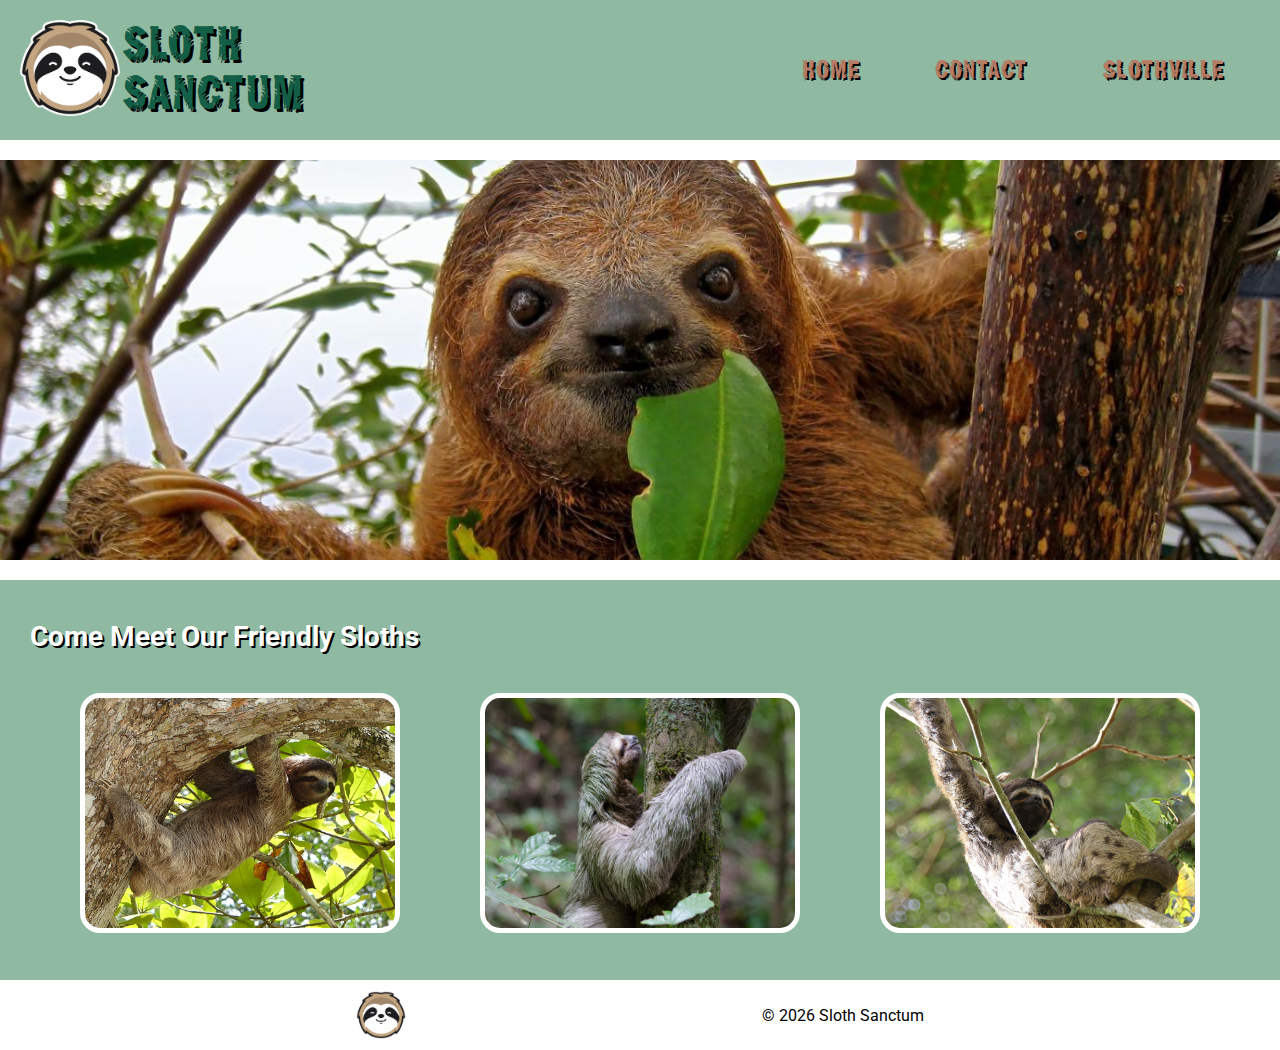
<file: practice/index.html>
<!DOCTYPE html>
<html lang="en">
<head>
    <meta charset="UTF-8">
    <meta name="description" content="The Sloth Sanctum Website - for Sloth Lovers">
    <meta name="keywords" content="Sloths,Sanctum,Visit">
    <meta name="author" content="Claudio">
    <meta name="viewport" content="width=device-width, initial-scale=1.0">
    <link rel="shortcut icon" href="/images/favicon.png">
    <link rel="stylesheet" href="../css/index.css">
    <title>Sloth Sanctum</title>
</head>
<body>
    <header>
        <a href="index.html">
           <div class="logo">
            SLOTH<br>
            SANCTUM
           </div>
        </a>
        <nav>
            <a href="index.html">HOME</a>
            <a href="contact.html">CONTACT</a>
            <a href="http://www.slothville.com" target="_blank">SLOTHVILLE</a>
        </nav>
    </header>
    <!--banner image-->
    <section class="banner">

    </section>
<!--divs with Sloths-->
    <section class="meetSloths">

        <h1>Come Meet Our Friendly Sloths</h1>
        <div class="sloths">
            <div class="sloth1"></div>
            <div class="sloth2"></div>
            <div class="sloth3"></div>

        </div>
    </section>
    <footer>
        <img src="../images/logo.png" alt="Small Version of Sanctum Logo">
        <span>
            &copy;
            <script>
                document.write(new Date().getFullYear())
            </script>
            Sloth Sanctum
        </span>
    </footer>
</body>
</html>
</file>
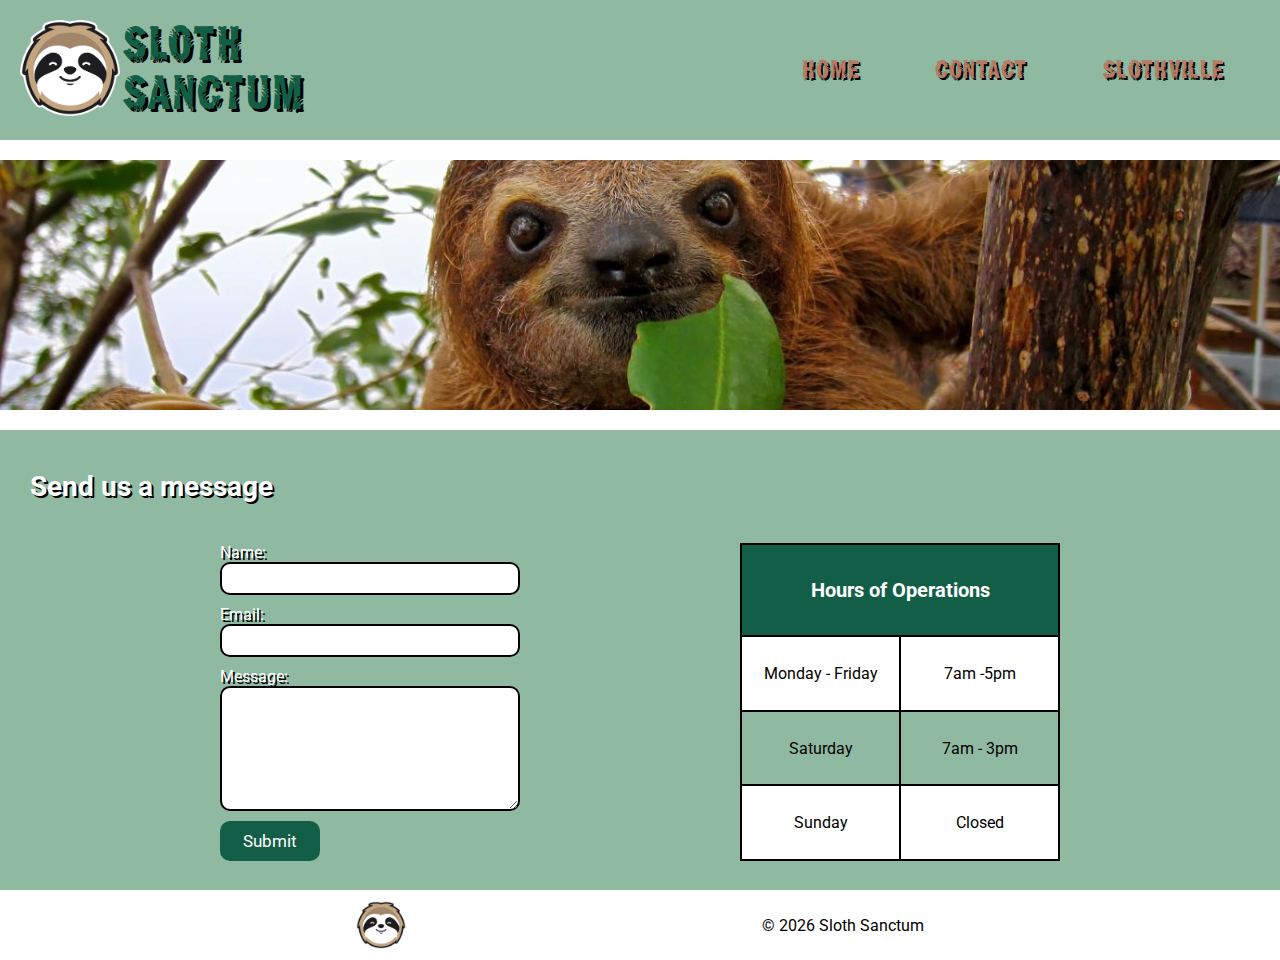
<file: practice/contact.html>
<!DOCTYPE html>
<html lang="en">
<head>
    <meta charset="UTF-8">
    <meta name="description" content="Contact The Sloth Sanctum">
    <meta name="keywords" content="Sloths,Sanctum,Contact">
    <meta name="author" content="Claudio">
    <meta name="viewport" content="width=device-width, initial-scale=1.0">
    <link rel="shortcut icon" href="/images/favicon.png">
    <link rel="stylesheet" href="../css/contact.css">
    <title>Sloth Sanctum</title>
</head>
<body>
    <header>
        <a href="index.html">
           <div class="logo">
            SLOTH<br>
            SANCTUM
           </div>
        </a>
        <nav>
            <a href="index.html">HOME</a>
            <a href="contact.html">CONTACT</a>
            <a href="http://www.slothville.com" target="_blank">SLOTHVILLE</a>
        </nav>
    </header>
    <!--banner image-->
    <section class="banner">

    </section>
<!--our work will begin here-->
<section class="contactAndHours">
    <h1>Send us a message</h1>
    <div class="formAndTable">
    <form action="" class="contactForm">
        <label for="name">Name:</label>
        <input type="text" id="name">
        <label for="email">Email:</label>
        <input type="text" id="email">
        <label for="message">Message:</label>
       <textarea name="" id="message"></textarea>
       <button type="submit">Submit</button>
    </form>
    <table class="scheduleTable">
        <tr>
            <th colspan="2">Hours of Operations</th>
        </tr>
        <tr>
            <td>Monday - Friday</td>
            <td>7am -5pm</td>
        </tr>
        <tr>
            <td>Saturday</td>
            <td>7am - 3pm</td>
        </tr>
        <tr>
            <td>Sunday</td>
            <td>Closed</td>
        </tr>
    </table>
</div>
</section>
    <footer>
        <img src="../images/logo.png" alt="Small Version of Sanctum Logo">
        <span>
            &copy;
            <script>
                document.write(new Date().getFullYear())
            </script>
            Sloth Sanctum
        </span>
    </footer>
</body>
</html>
</file>
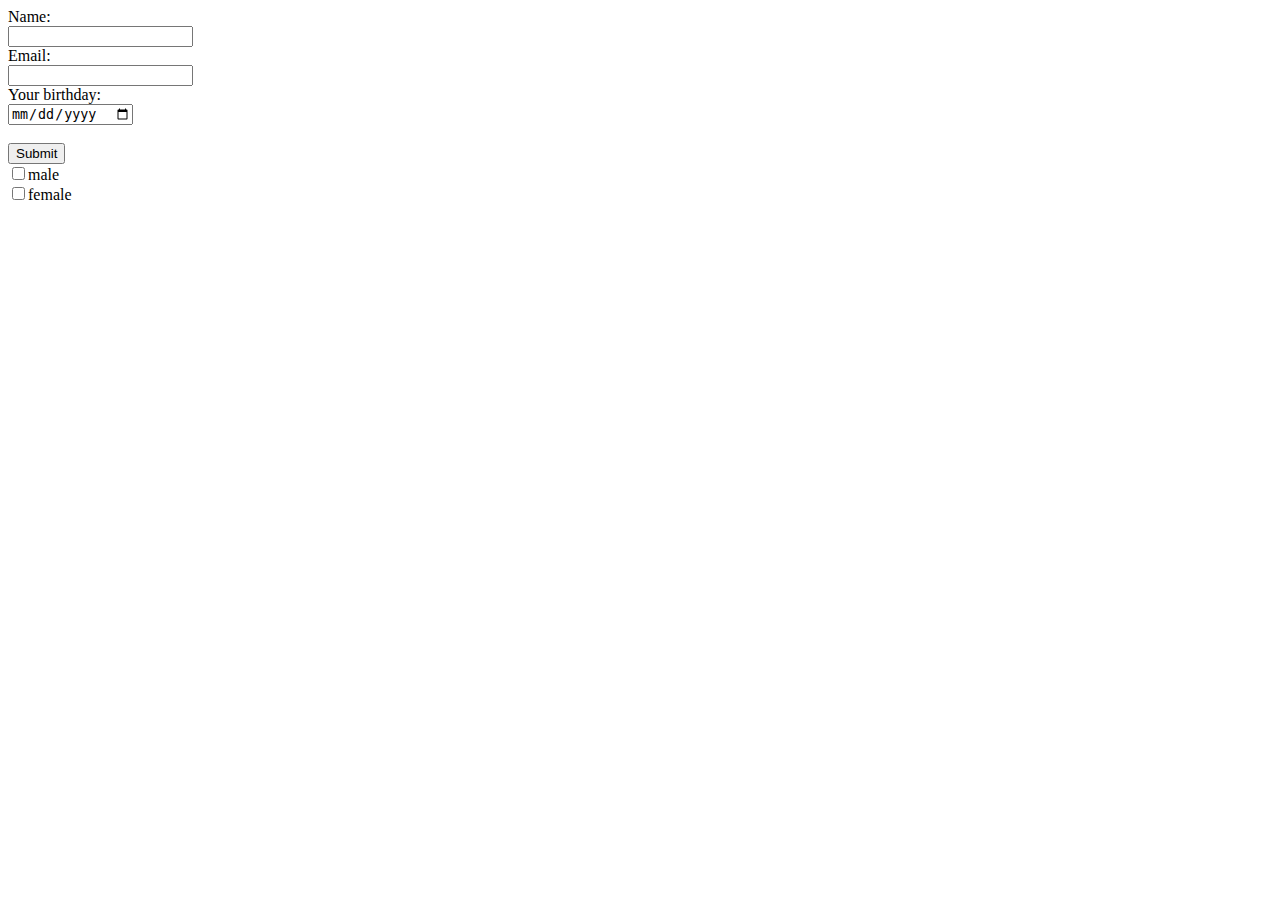
<file: practice/forms.html>
<!DOCTYPE html>
<html lang="en">
<head>
    <meta charset="UTF-8">
    <meta name="viewport" content="width=device-width, initial-scale=1.0">
    <title>Document</title>
</head>
<body>
    <form action="#">
     <label for="name">Name:</label><br>  
        <input type="text" id="name">
        <br>
        <label for="email">Email:</label><br>
        <input type="email" name="" id="email" required>
        <br>
        <label for="date">Your birthday:</label><br>
        <input type="date" name="" id="date">
        <br><br>
        <button type="submit">Submit</button>
        <br>
        

        <input type="checkbox" name="group1" id="male" onclick="myFunction('male')"><label for="male">male</label>
        
        <br>
        
            
        <input type="checkbox" name="group1" id="female" onclick="myFunction('female')"><label for="female">female</label>
    
    
    </form>
    <!-- <script>
      function myFunction(selected){
      const x=  document.getElementById("male");
     let y=document.getElementById("female");
      if(selected==='male'){
      y.checked=false

      }
      else{
        x.checked=false;
        
      }
    //   else if(x===true){
    //     y=false;
    //   }
    //   else if(y===false){
    //     x=true;
    //   }
    }
    </script> -->
</body>
</html>
</file>
<file: css/index.css>
@import url('https://fonts.googleapis.com/css2?family=Roboto:ital,wght@0,100;0,300;0,400;0,500;0,700;0,900;1,100;1,300;1,400;1,500;1,700;1,900&display=swap');
/*font-family: "Roboto", sans-serif;*/
/*style logo and title text*/
@font-face {

    font-family: jungle;
    src: url(../fonts/jungle.ttf);
}
*{
    box-sizing: border-box;
    margin:0;
    padding:0;
}
header{
    display:flex;
    justify-content: space-between;
    /* border:2px solid black; */
    height:140px;
    padding:20px;
    background:rgba(115,167,136,.8);
    margin-bottom:20px;
}
header a{
    text-decoration:none;
}
.logo{
    background: url(../images/logo.png) no-repeat;
       
    height: 100px;
    width:100%;
    background-size: 100px;
    font-family: jungle;
    font-size:48px;
    padding-left:100px;
    color:#135e46;
    text-shadow: 3px 3px black;
    transition:.3;
}
.logo:hover{
    transform:translate(10px);
    color:white;
}
/*style logo and title text ends*/


/*style navbar starts*/
nav{
    display:flex;
    width:40%;
    justify-content:space-around;
    align-items: center;
}

nav a{
    font-family:jungle;
    color:#b67b65;
    font-size:26px;
    text-shadow:2px 2px black;
    transition:.3s;
}
nav a:hover{
    color:white;
    transform:scale(1.3);
}
/*style navbar ends*/
/* style banner and sloths starts*/
.banner{
    width:100%;
    height:400px;
    background: url(../images/slothEating.jpg) no-repeat;
    background-position: center;
    background-size: cover;
    margin-bottom:20px;
}

.meetSloths{
    height: 400px;
    width:100%;
    background:rgba(115,167,136,.8);
}
.sloths{
width:100%;
display: flex;
justify-content: space-evenly;
}
.meetSloths h1{
    color:white;
    text-shadow: 2px 2px black;
    font-size:28px;
    font-family: "Roboto", sans-serif;
    margin:0 0 40px 30px;
    padding-top:40px;
}
.sloths div{
    width:25%;
    height:240px;
    border:5px white solid;
    border-radius: 20px;
    background-position: center;
    background-size: cover;
}
.sloth1{
    background: url(../images/slothHanging.jpg) no-repeat;
    
}
.sloth2{
    background: url(../images/slothClimbing.jpg) no-repeat;
    
}
.sloth3{
    background: url(../images/slothInTree.jpg) no-repeat;
    
}
/* style banner and sloths ends*/


/*style footer starts*/
footer{
    display:flex;
    height:70px;
    width:100%;
    font-family: "Roboto", sans-serif;
    justify-content: space-evenly;
    align-items: center;
    /* margin-top:20px; */
}
footer img{
    width:50px;
}

/*style footer ends*/
</file>
<file: css/contact.css>
@import url('https://fonts.googleapis.com/css2?family=Roboto:ital,wght@0,100;0,300;0,400;0,500;0,700;0,900;1,100;1,300;1,400;1,500;1,700;1,900&display=swap');
/*font-family: "Roboto", sans-serif;*/
/*style logo and title text*/
@font-face {

    font-family: jungle;
    src: url(../fonts/jungle.ttf);
}
*{
    box-sizing: border-box;
    margin:0;
    padding:0;
}
header{
    display:flex;
    justify-content: space-between;
    /* border:2px solid black; */
    height:140px;
    padding:20px;
    background:rgba(115,167,136,.8);
    margin-bottom:20px;
}
header a{
    text-decoration:none;
}
.logo{
    background: url(../images/logo.png) no-repeat;
       
    height: 100px;
    width:100%;
    background-size: 100px;
    font-family: jungle;
    font-size:48px;
    padding-left:100px;
    color:#135e46;
    text-shadow: 3px 3px black;
    transition:.3;
}
.logo:hover{
    transform:translate(10px);
    color:white;
}
/*style logo and title text ends*/


/*style navbar starts*/
nav{
    display:flex;
    width:40%;
    justify-content:space-around;
    align-items: center;
}

nav a{
    font-family:jungle;
    color:#b67b65;
    font-size:26px;
    text-shadow:2px 2px black;
    transition:.3s;
}
nav a:hover{
    color:white;
    transform:scale(1.3);
}
/*style navbar ends*/
/* style banner and sloths starts*/
.banner{
    width:100%;
    height:250px;
    background: url(../images/slothEating.jpg) no-repeat;
    background-position: center;
    background-size: cover;
    margin-bottom:20px;
}
/*Style form on contact page starts*/
.contactAndHours{
height:460px;
width:100%;
background: rgba(115,167,136,.8);

}
.contactAndHours h1{
    color:white;
    text-shadow: 2px 2px black;
    font-size:28px;
    font-family: "Roboto", sans-serif;
    margin:0 0 40px 30px;
    padding-top:40px;
}
.formAndTable{
    width:100%;
    display:flex;
    justify-content: space-evenly;
}
.contactForm input,textarea{
border-radius: 10px;
width:300px;
padding:7px;
margin-bottom:10px;
border:2px solid black;
}
.contactForm textarea{
    height:125px;
    display:block;
}
.contactForm label{
    font-family: "Roboto", sans-serif;
    color:white;
    text-shadow: 2px 2px black; 
    display:block;
}
.contactForm button{
    font-family: "Roboto", sans-serif;
    font-size: 17px;
    background-color: #135e46;
    color:white;
    padding:10px;
    border-radius:10px;
    width:100px;
    border:none;
    cursor:pointer;
}
/*Style form on contact page ends*/



/*Style table starts*/
.scheduleTable{
    font-family: "Roboto", sans-serif;  
    width:25%;
    border-collapse: collapse;
}

.scheduleTable td,th{
border:2px solid black;
width:50%;
text-align:center;

}
.scheduleTable tr:nth-child(even){
    background-color: white;
}

.scheduleTable th{
    font-size:20px;
    background-color: #135e46;
    color:white;
}

/*Style table ends*/




/*style footer starts*/
footer{
    display:flex;
    height:70px;
    width:100%;
    font-family: "Roboto", sans-serif;
    justify-content: space-evenly;
    align-items: center;
    /* margin-top:20px; */
}
footer img{
    width:50px;
}

/*style footer ends*/
</file>
